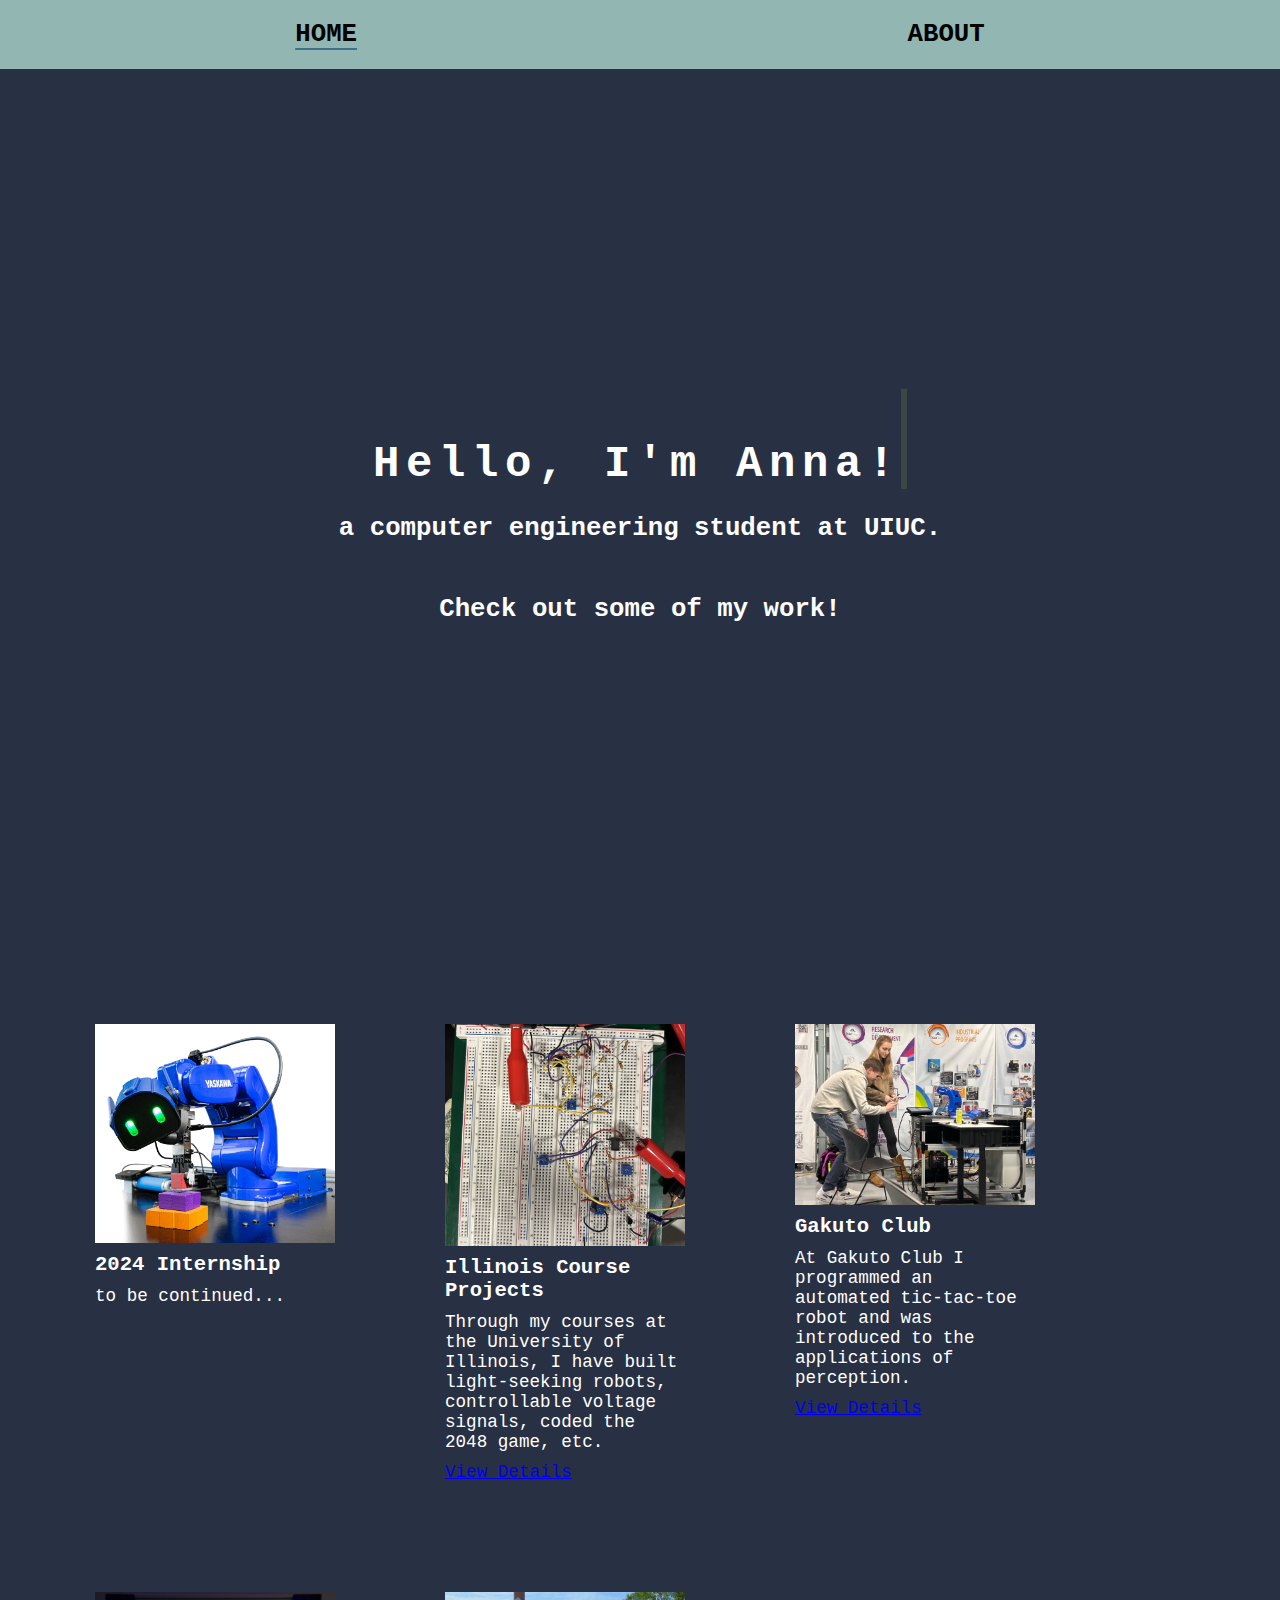
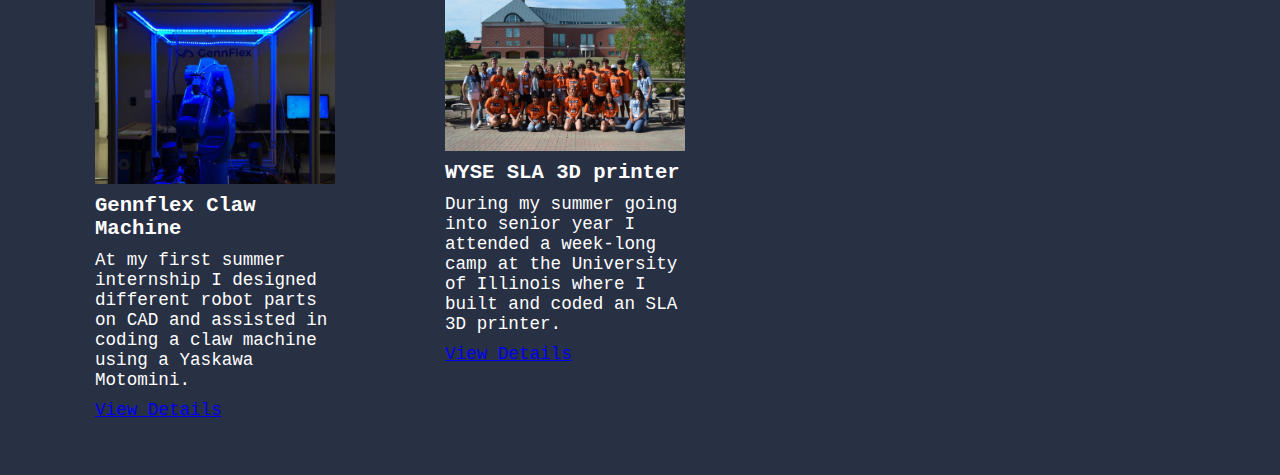
<file: index.html>
<html lang="en">
<head>
    <meta charset="UTF-8">
    <meta name="viewport" content="width=device-width, initial-scale=1.0">

    <link rel="stylesheet" href="./style/index.css">
    <link href='https://fonts.googleapis.com/css?family=Nunito' rel='stylesheet'>
    
    <title>Main</title>
</head>
<body>

<div class="header">
    <h3><a href="index.html" style="color: black; text-decoration-color: #407088; text-underline-offset: 7px;">HOME</a></h3>
    <h3><a href="about.html" style="text-decoration: none; color:black;"> ABOUT</a></h3>
</div>

<div class="intro-text">
    <h1 class="typewriter" style="text-align: center; padding-top: 50px;">Hello, I'm Anna!</h1>
    <h3 style="text-align: center;">a computer engineering student at UIUC.</h3>
    <h3 style="text-align: center;">Check out some of my work!</h3>
</div>


<div class="project-container">
    <div class="project">
        <img src=".\images\internship\gakuto.png" alt="gakuto robot">
        <h3>2024 Internship</h3>
        <p>to be continued...</p>
        <!--  <a href="WYSE.html">View Details</a>  -->
    </div>
    <div class="project">
        <img src=".\images\ECE110\circuit.JPG" alt="WYSE group photo">
        <h3>Illinois Course Projects</h3>
        <p>Through my courses at the University of Illinois, I have built light-seeking robots, controllable voltage signals, coded the 2048 game, etc.</p>
        <a href="courses.html">View Details</a>
    </div>
    <div class="project">
        <img src=".\images\gakuto\robot.JPG" alt="WYSE group photo">
        <h3>Gakuto Club</h3>
        <p>At Gakuto Club I programmed an automated tic-tac-toe robot and was introduced to the applications of perception.</p>
        <a href="gakuto.html">View Details</a>
    </div>
    <div class="project">
        <img src=".\images\Claw\claw-machine.jpg" alt="claw machine">
        <h3>Gennflex Claw Machine</h3>
        <p>At my first summer internship I designed different robot parts on CAD and assisted in coding a claw machine using a Yaskawa Motomini.</p>
        <a href="claw.html">View Details</a>
    </div>
    <div class="project">
        <img src=".\images\WYSE\group.JPG" alt="WYSE group photo">
        <h3>WYSE SLA 3D printer</h3>
        <p>During my summer going into senior year I attended a week-long camp at the University of Illinois where I built and coded an SLA 3D printer.</p>
        <a href="WYSE.html">View Details</a>
    </div>




</div>

    



</body>
</html>
</file>
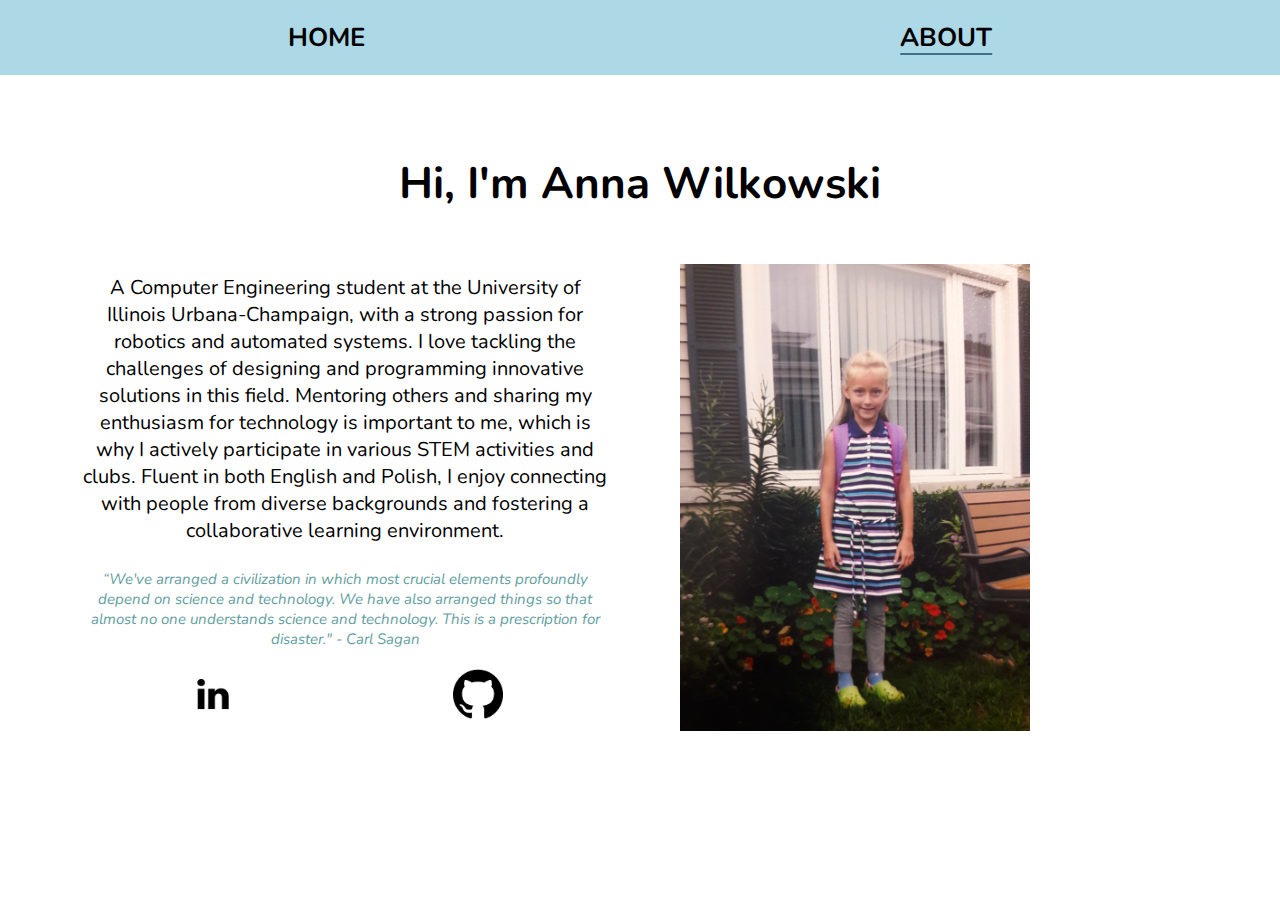
<file: about.html>
<html lang="en">
<head>
    <meta charset="UTF-8">
    <meta http-equiv="X-UA-Compatible" content="IE=edge">
    <meta name="viewport" content="width=device-width, initial-scale=1.0">

    <link rel="stylesheet" href="./style/about.css">
    <link href='https://fonts.googleapis.com/css?family=Nunito' rel='stylesheet'>

    <title>About</title>
</head>
<body>

<div class="header">
    <h3 ><a href="index.html" style="text-decoration: none; color:black;">HOME</a></h3>
    <h3><a href="about.html" style="color: black; text-decoration-color: #407088; text-underline-offset: 7px;"> ABOUT</a></h3>
    
</div>

    <h1 style="text-align: center; padding: 20px; padding-top:50px;">Hi, I'm Anna Wilkowski</h1>

    <div class="about">
        <div class="text-container">
            <p class="title">
                A Computer Engineering student at the University of Illinois Urbana-Champaign, with a strong passion for robotics and automated systems. 
                I love tackling the challenges of designing and programming innovative solutions in this field. 
                Mentoring others and sharing my enthusiasm for technology is important to me, which is why I actively participate in various STEM activities and clubs. 
                Fluent in both English and Polish, I enjoy connecting with people from diverse backgrounds and fostering a collaborative learning environment.
            </p>
            <p class="quote">
                “We've arranged a civilization in which most crucial elements profoundly depend on science and technology. 
                We have also arranged things so that almost no one understands science and technology. 
                This is a prescription for disaster." - Carl Sagan
            </p>
            <div class="links">
                <a href="https://www.linkedin.com/in/awilkowski/" target="_blank"><img src=".\images\linkedin.png" alt="linkedin"></a>
                <a href="https://github.com/annwilkowski/" target="_blank"><img src=".\images\github.png" alt="github"></a>
            </div>
            
        </div>
        <div class="image">
            <img src=".\images\ania.jpg">
        </div>
    </div>
</body>
</html>
</file>
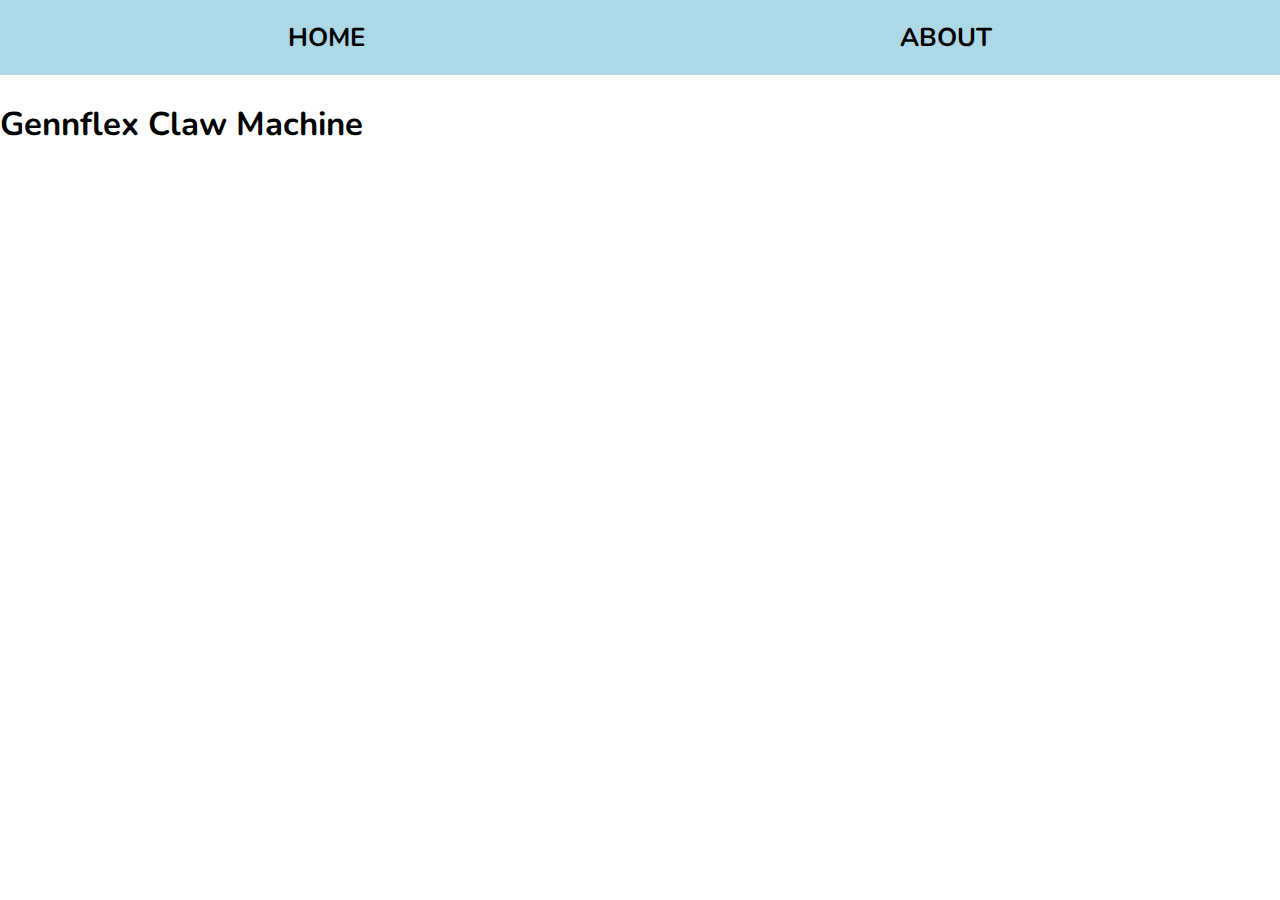
<file: claw.html>
<html lang="en">
<head>
    <meta charset="UTF-8">
    <meta name="viewport" content="width=device-width, initial-scale=1.0">

    <link rel="stylesheet" href="./style/WYSE.css">
    <link href='https://fonts.googleapis.com/css?family=Nunito' rel='stylesheet'>

    <title>Document</title>
</head>
<body>

    <div class="header">
        <h3><a href="index.html" style="text-decoration: none; color:black;">HOME</a></h3>
        <h3><a href="about.html" style="text-decoration: none; color:black;"> ABOUT</a></h3>
    </div>

    <h2>Gennflex Claw Machine</h2>

</body>
</html>
</file>
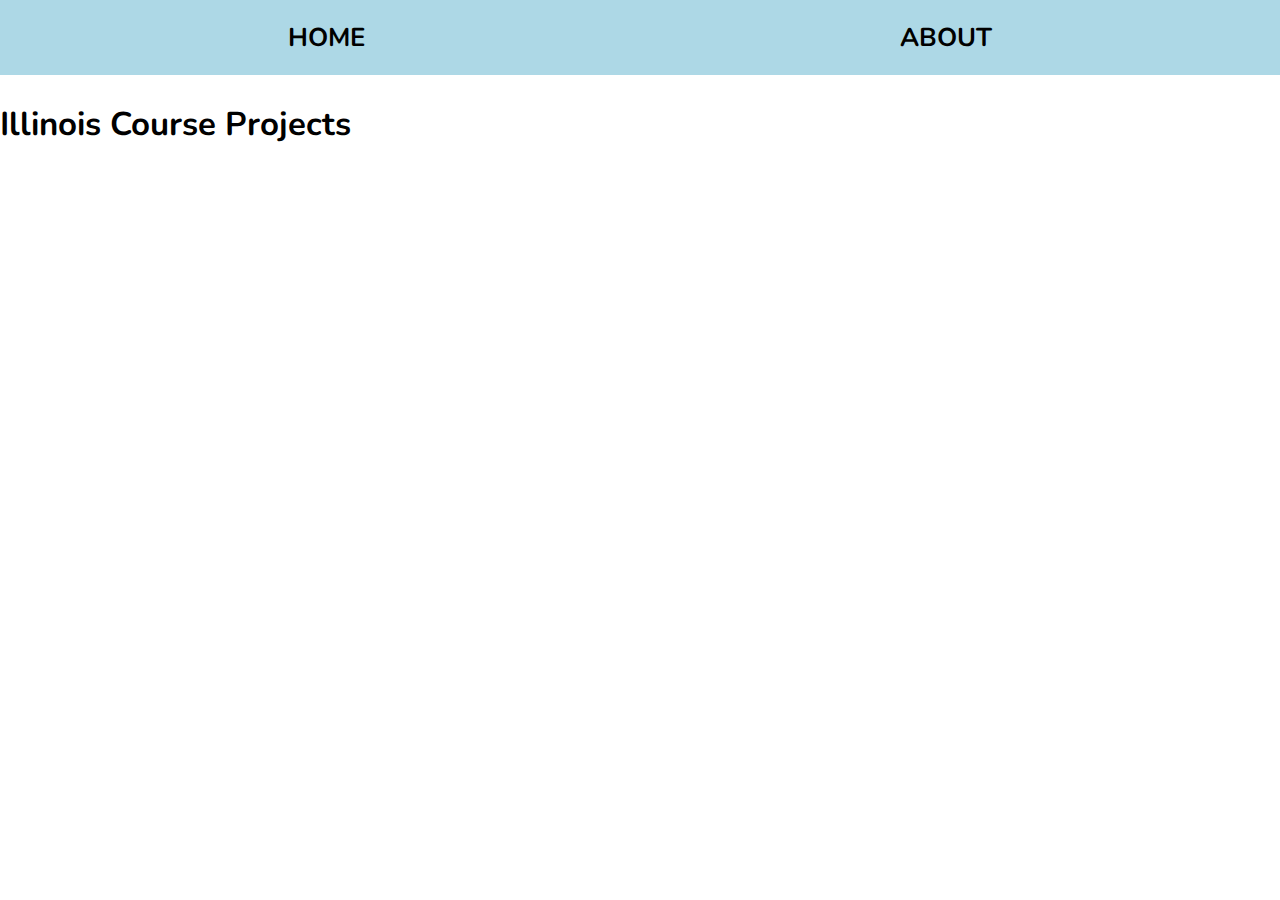
<file: courses.html>
<html lang="en">
<head>
    <meta charset="UTF-8">
    <meta name="viewport" content="width=device-width, initial-scale=1.0">

    <link rel="stylesheet" href="./style/WYSE.css">
    <link href='https://fonts.googleapis.com/css?family=Nunito' rel='stylesheet'>

    <title>Document</title>
</head>
<body>

    <div class="header">
        <h3><a href="index.html" style="text-decoration: none; color:black;">HOME</a></h3>
        <h3><a href="about.html" style="text-decoration: none; color:black;"> ABOUT</a></h3>
    </div>

    <h2>Illinois Course Projects</h2>

</body>
</html>
</file>
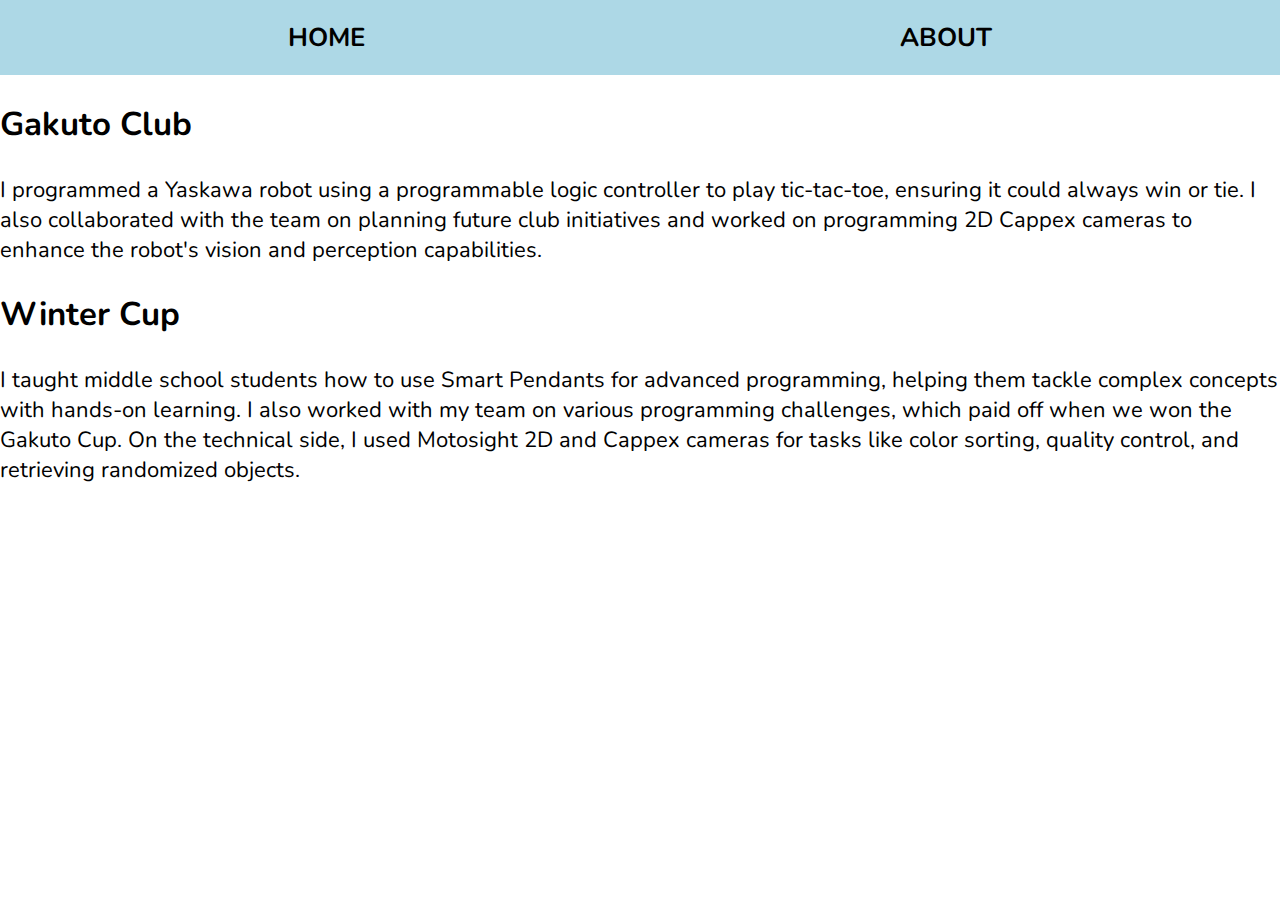
<file: gakuto.html>
<html lang="en">
<head>
    <meta charset="UTF-8">
    <meta name="viewport" content="width=device-width, initial-scale=1.0">

    <link rel="stylesheet" href="./style/WYSE.css">
    <link href='https://fonts.googleapis.com/css?family=Nunito' rel='stylesheet'>

    <title>Document</title>
</head>
<body>

    <div class="header">
        <h3><a href="index.html" style="text-decoration: none; color:black;">HOME</a></h3>
        <h3><a href="about.html" style="text-decoration: none; color:black;"> ABOUT</a></h3>
    </div>

    <h2 class="typewriter">Gakuto Club</h2>
    <p>
        I programmed a Yaskawa robot using a programmable logic controller to play tic-tac-toe, ensuring it could always win or tie. 
        I also collaborated with the team on planning future club initiatives and worked on programming 2D Cappex cameras to enhance 
        the robot's vision and perception capabilities.
    </p>

    <h2 class="typewriter">Winter Cup</h2>
    <p>
        I taught middle school students how to use Smart Pendants for advanced programming, helping them tackle complex concepts with 
        hands-on learning. I also worked with my team on various programming challenges, which paid off when we won the Gakuto Cup. 
        On the technical side, I used Motosight 2D and Cappex cameras for tasks like color sorting, quality control, and retrieving 
        randomized objects.
    </p>

</body>
</html>
</file>
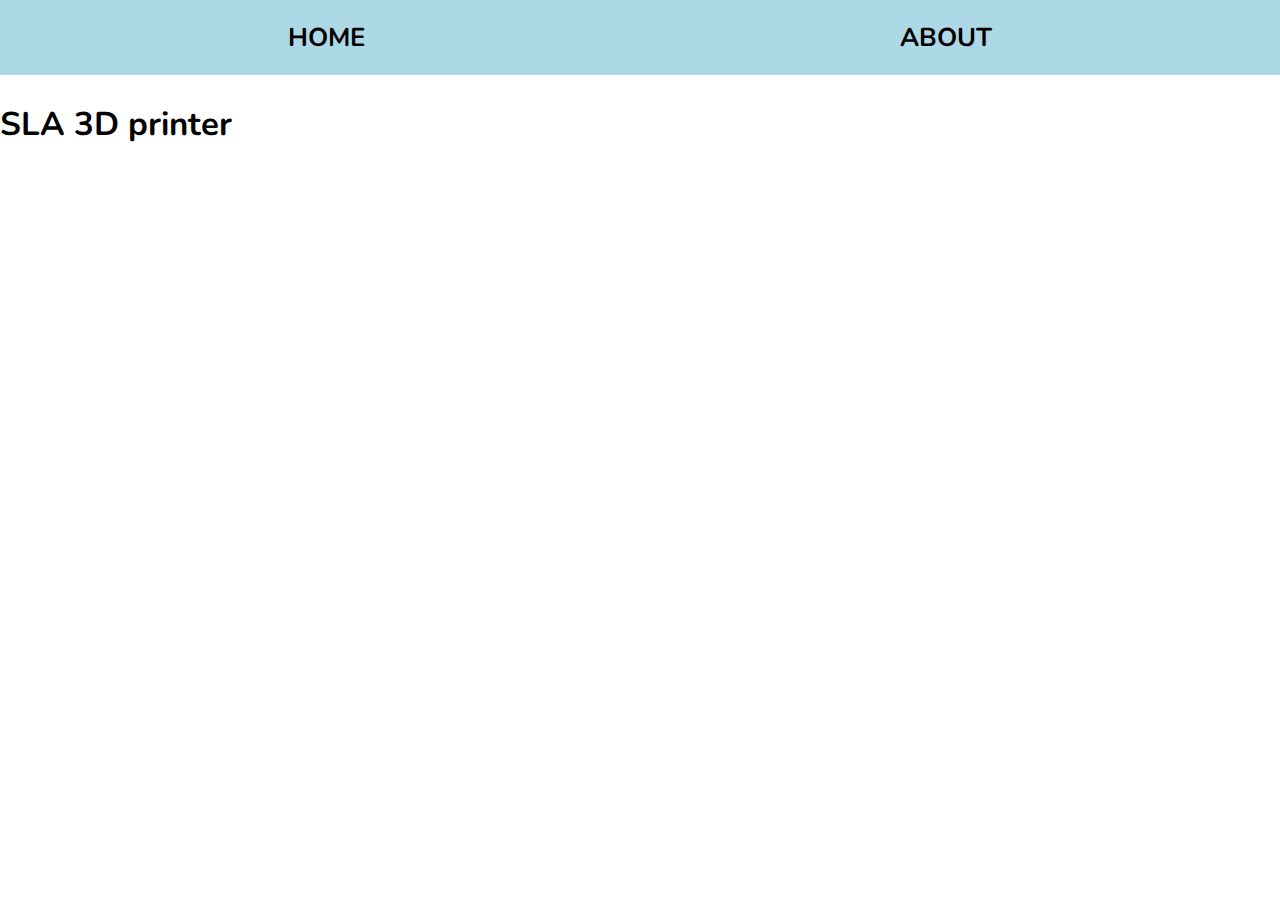
<file: WYSE.html>
<html lang="en">
<head>
    <meta charset="UTF-8">
    <meta name="viewport" content="width=device-width, initial-scale=1.0">

    <link rel="stylesheet" href="./style/WYSE.css">
    <link href='https://fonts.googleapis.com/css?family=Nunito' rel='stylesheet'>

    <title>Document</title>
</head>
<body>

    <div class="header">
        <h3><a href="index.html" style="text-decoration: none; color:black;">HOME</a></h3>
        <h3><a href="about.html" style="text-decoration: none; color:black;"> ABOUT</a></h3>
    </div>

    <h2>SLA 3D printer</h2>

</body>
</html>
</file>
<file: style/index.css>
body {
    font-family: 'Courier New';
    font-size: 22px;
    color: white;
    margin: 0;   /* get rid of all default padding and marigins */
    padding: 0;
    background-color: 283044;
}
/* makes images fit flex boxes */
img {
    max-width: 100%;
    max-height: 100%;
}
.header {
    display: flex;
    justify-content: space-around;
    padding: 20px;
    background-color: 92B6B1;
}
.header > * {
    margin: 0px;
    padding: 0px;
}

.intro-text{
    display: flex;
    justify-content: center;
    height: 100vh;
    flex-direction: column;
}

.typewriter {
    overflow: hidden; /* Ensures the content is not revealed until the animation */
    border-right: .15em solid rgb(57, 71, 69); /* The typwriter cursor */
    white-space: nowrap; /* Keeps the content on a single line */
    margin: 0 auto; /* Gives that scrolling effect as the typing happens */
    letter-spacing: .15em; /* Adjust as needed */
    animation: 
      typing 2.3s steps(17, end),
      blink-caret .75s step-end infinite;
  }
  
  /* The typing effect */
  @keyframes typing {
    from { width: 0 }
    to { width: 36% }
  }
  
  /* The typewriter cursor effect */
  @keyframes blink-caret {
    from, to { border-color: transparent }
    50% { border-color: rgb(57, 71, 69); }
  }

.project-container {
    display: flex;
    flex-flow: row wrap;
    padding-left: 40px;
}
.project > * {
    margin: 5px;
}
    
.project {
    display: flex;
    width: 250px;
    flex-direction: column; 
    padding: 50px;
    font-size: 80%;
}
</file>
<file: style/about.css>
body {
    font-family: 'Nunito';
    font-size: 22px;
    padding: 0;
    margin: 0;
}
/* makes images fit flex boxes */
img {
    max-width: 100%;
    max-height: 100%;
}

.header {
    display: flex;
    justify-content: space-around;
    padding: 20px;
    background-color:lightblue;
}
.header > * {
    margin: 0px;
}



/*start of about page*/
.about {
    display: flex;
    flex-direction: row;
}
.image {
    width: 350px;
    padding-left: 60px;
    padding-bottom: 60px;
}
.text-container {
    display: flex;
    width: 550px;
    flex-direction: column;
    justify-content: flex-start;
    padding-left: 70px;
}
.text-container > * {
    margin: 5px;
    padding: 5px;
}
.links {
    display: flex;
    height: 50px;
    flex-flow: row;
    justify-content: space-around;
}
.title {
    font-size: 20px;
    text-align: center;
}
.quote {
    font-style: italic;
    font-size: 15px;
    color:cadetblue;
    padding-top: 10px;
    text-align: center;
}
</file>
<file: style/WYSE.css>
body {
    font-family: 'Nunito';
    font-size: 22px;
    margin: 0;   /* get rid of all default padding and marigins */
    padding: 0;
}
/* makes images fit flex boxes */
img {
    max-width: 100%;
    max-height: 100%;
}

.header {
    display: flex;
    justify-content: space-around;
    padding: 20px;
    background-color: lightblue;
}
.header > * {
    margin: 0px;
    padding: 0px;
}
</file>
